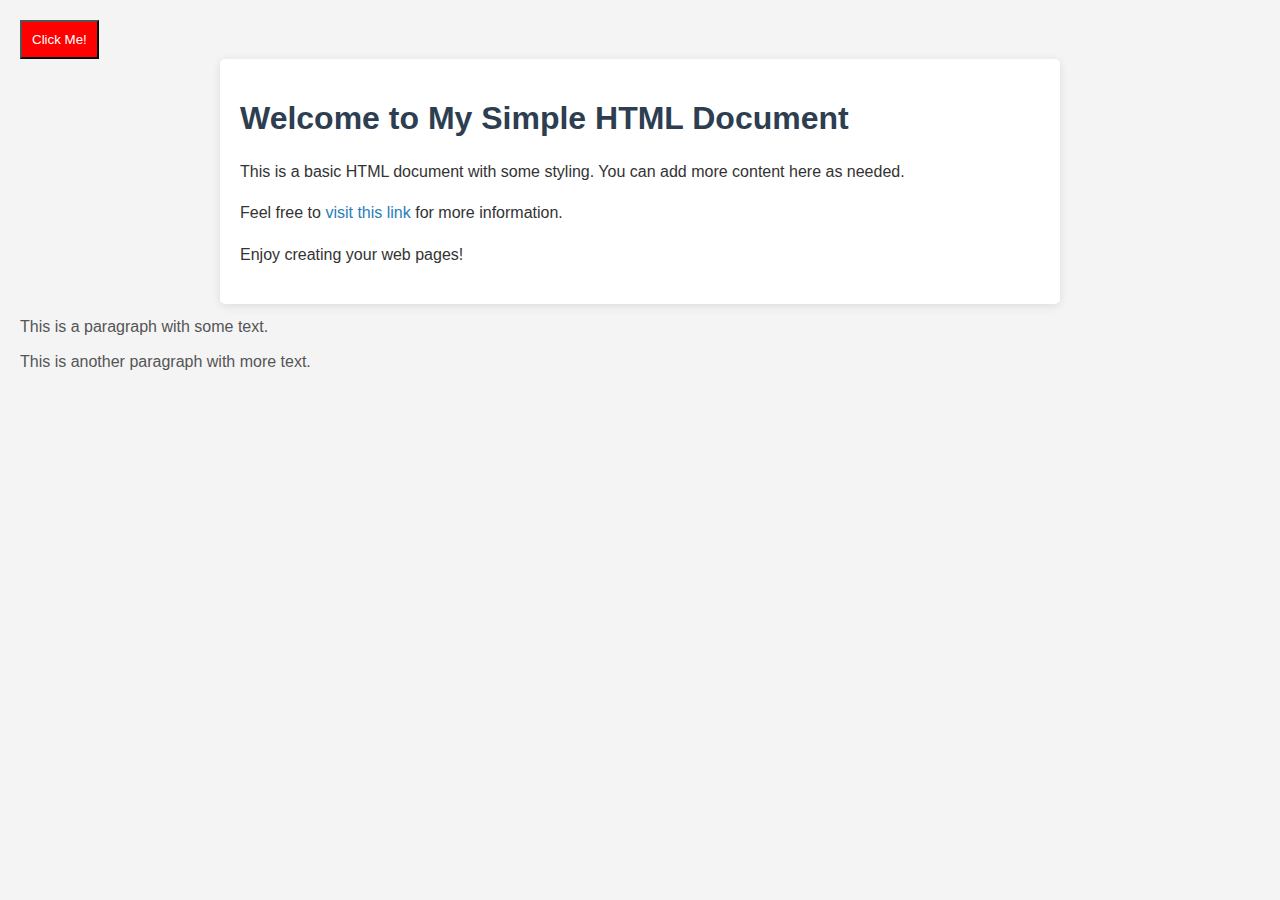
<file: HTML-CSS/index.html>
<!DOCTYPE html>
<html lang="en">    
<head>
    <meta charset="UTF-8">
    <meta name="viewport" content="width=device-width, initial-scale=1.0">
    <title>Simple HTML Document</title>
    <style src="style.css"></style>
    <style>
        .paragraph {
            font-size: 16px;
            color: #555;
            margin: 10px 0;
        }
        body {
            font-family: Arial, sans-serif;
            background-color: #f4f4f4;
            color: #333;
            margin: 0;
            padding: 20px;
        }
        h1 {
            color: #2c3e50;
        }
        p {
            line-height: 1.6;
        }
        a {
            color: #2980b9;
            text-decoration: none;
        }
        a:hover {
            text-decoration: underline;
        }
        .container {
            max-width: 800px;
            margin: auto;
            background: white;
            padding: 20px;
            border-radius: 5px;
            box-shadow: 0 2px 10px rgba(0,0,0,0.1);
        }
        </style>
        </head>
        <body>
            <div class="container">
                <h1>Welcome to My Simple HTML Document</h1>
                <p>This is a basic HTML document with some styling. You can add more content here as needed.</p>
                <p>Feel free to <a href="https://www.example.com">visit this link</a> for more information.</p>
                <p>Enjoy creating your web pages!</p>
            </div>
            <p class = "paragraph">This is a paragraph with some text.</p>
            <p class = "paragraph">This is another paragraph with more text.</p>
            <script src = "script.js"></script>
        </body>
        
</html>
</file>
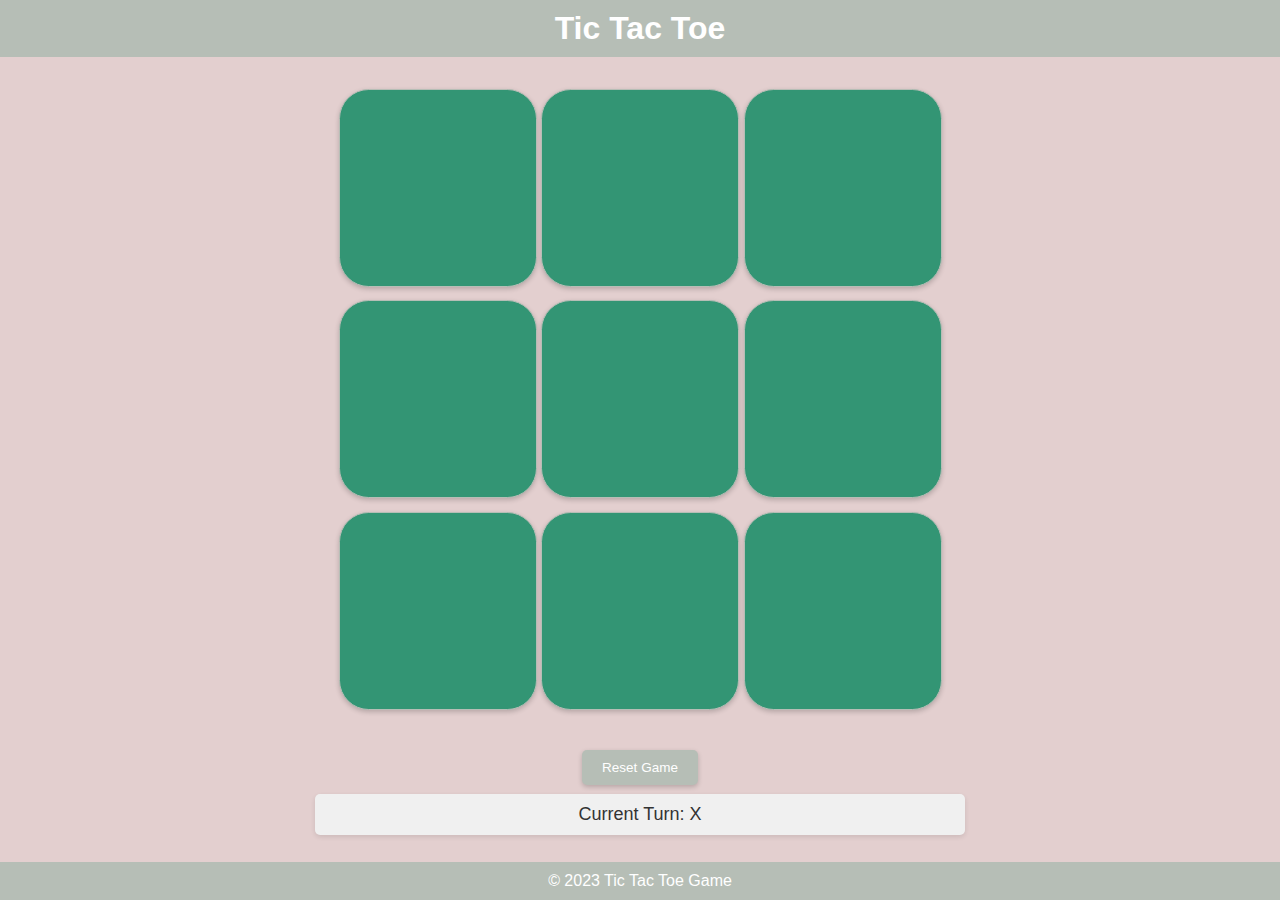
<file: tic-tac-toe/index.html>
<!DOCTYPE html>
<html lang="en">
<head>
    <meta charset="UTF-8">
    <meta name="viewport" content="width=device-width, initial-scale=1.0">
    <title>Tic Tac Toe</title>
    <link rel="stylesheet" href="styles.css">
</head>
<body>
    <header>
        <h1>Tic Tac Toe</h1>
    </header>
    <main>
        <div class ="game-board">
            <!-- Game board will go here -->
            <button class = "box"></button>
            <button class = "box"></button>
            <button class  = "box"></button>
            <button class  = "box"></button>
            <button class  = "box"></button>
            <button class  = "box"></button>
            <button class  = "box"></button>
            <button class  = "box"></button>
            <button class  = "box"></button>
                        
        </div>
        <div class="controls">
            <button id="reset-button">Reset Game</button>
            <p id="status"></p>
        </div>

    </main>
    <footer class="footer">
        <p>&copy; 2023 Tic Tac Toe Game</p>
    </footer>
    <script src="script.js"></script>
</body>
</html>
</file>
<file: tic-tac-toe/styles.css>
* {
    margin: 0;
    padding: 0;
    font-family: Arial, sans-serif;
}

body
{
    text-align: center;
    background-color: #e3cfcf;

}
header {
    background-color: #b6beb6;
    color: white;
    text-align: center;
    padding: 10px 0;
}
.footer
{
    background-color: #b6beb6;
    color: white;
    text-align: center;
    padding: 10px 0;
    position: fixed;
    width: 100%;
    bottom: 0;
}
.game-board{
    display:flex;
    flex-wrap: wrap;
    width : 70vmin;
    height: 70vmin;
    margin : 3vmin auto;
    gap:0.5vmin;
    justify-content: center;
    align-items: center;
    /* background-color: #030000; */
}
.box
{
    display: flex;
    justify-content: center; /* centers horizontally */
    align-items: center;
    font-size: 10vmin;
    color: white;

    width : 22vmin;
    height: 22vmin;
    border: 1px solid #b6beb6;
    border-radius: 15%;
    background-color: rgb(51, 149, 116);
    text-align: center;

    box-shadow: 0 2px 5px rgba(0, 0, 0, 0.2);
    
}
.box:active {
    box-shadow: 0 2px 5px rgba(0, 0, 0, 0.6);
    transform: scale(0.85); /* Slightly shrink the box on click */
}

.box:hover {
    background-color: #4caf50; /* Darker green on hover */
    cursor: pointer;
    color:rgb(209, 185, 156)
}

.box:disabled {
    background-color: #d4d0d0cf; /* Grey out the box */
    cursor: not-allowed; /* Change cursor to indicate disabled state */
}



#reset-button
{
    padding: 10px 20px;
    background-color: #b6beb6;
    color: white;
    border: none;
    border-radius: 5px;
    cursor: pointer;
    font-size: 1.5vmin;
    box-shadow: 0 2px 5px rgba(0, 0, 0, 0.2);
    margin:1vmin auto;
}
#reset-button:active {
    box-shadow: 0 2px 5px rgba(0, 0, 0, 0.6);
}

#status{
    font-size: 2vmin;
    color: #333;
    margin: 0 auto;
    padding: 10px;
    background-color: #f0f0f0;
    border-radius: 5px;
    width: 70vmin;
    box-shadow: 0 2px 5px rgba(0, 0, 0, 0.1);
}
</file>
